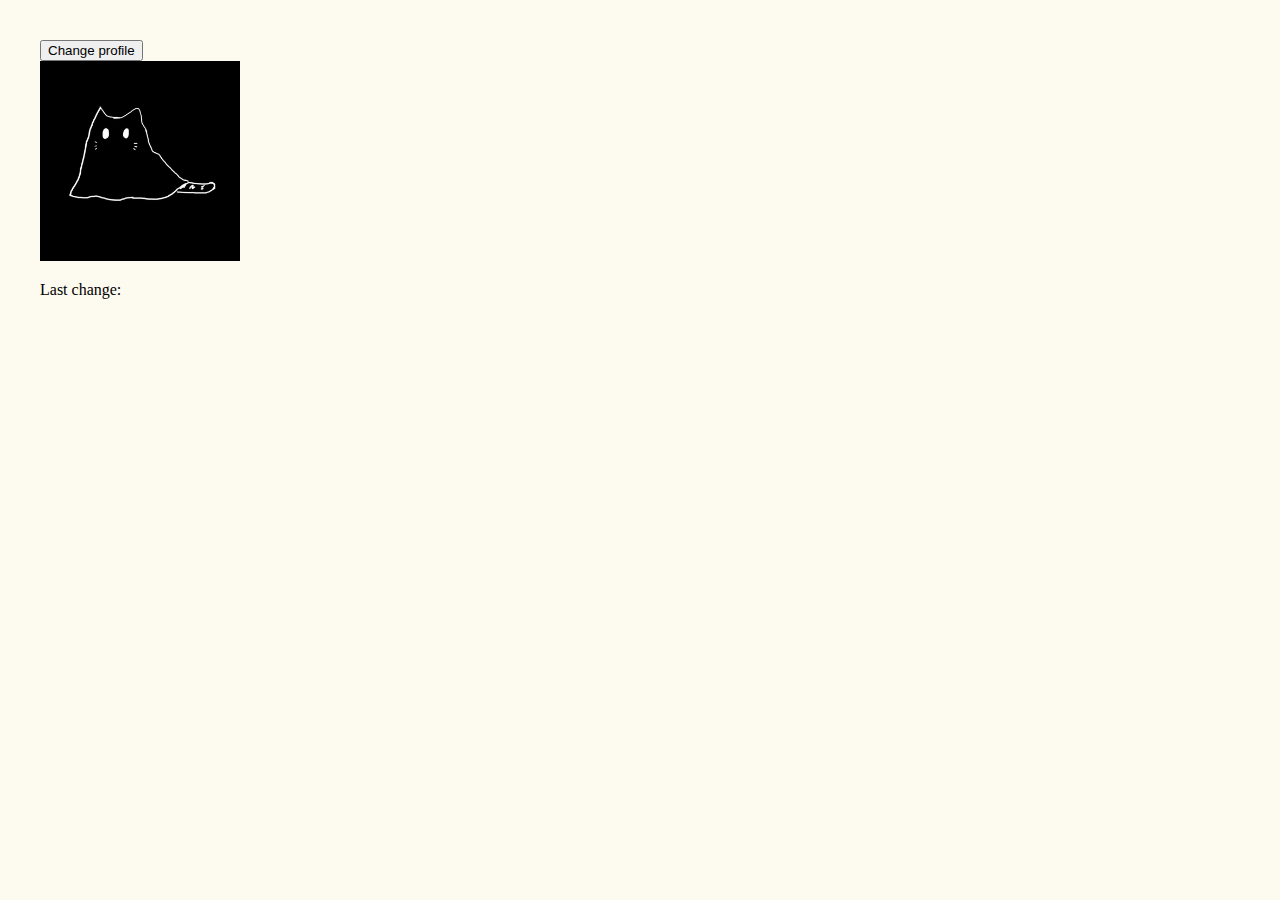
<file: class/mode/index.html>
<!DOCTYPE html>
<html lang="en" class="light">
<head>
    <!-- <link href="https://cdn.jsdelivr.net/npm/bootstrap@5.0.2/dist/css/bootstrap.min.css" rel="stylesheet" integrity="sha384-EVSTQN3/azprG1Anm3QDgpJLIm9Nao0Yz1ztcQTwFspd3yD65VohhpuuCOmLASjC" crossorigin="anonymous">
    <script src="https://cdn.jsdelivr.net/npm/bootstrap@5.0.2/dist/js/bootstrap.bundle.min.js" integrity="sha384-MrcW6ZMFYlzcLA8Nl+NtUVF0sA7MsXsP1UyJoMp4YLEuNSfAP+JcXn/tWtIaxVXM" crossorigin="anonymous"></script> -->
    <link rel="stylesheet" href="style.css">
    <script src="script.js"></script>
    <meta charset="UTF-8">
    <meta name="viewport" content="width=device-width, initial-scale=1.0">
    <title>Change Mode</title>    
</head>
<body>
    <button id="btn_style" onclick="change()">Change profile</button>
    <div class="wrap_img">
        <img id="profile" class="img" src="./assets/darkcat.jpg" alt="Profile" width="200px">
    </div>
    <p id="color_txt">Last change: <span id="date"></span></p>
    <!-- <div class="form-check form-switch">
        <input class="form-check-input" type="checkbox" id="flexSwitchCheckChecked">
        <label class="form-check-label" for="flexSwitchCheckChecked">Checked switch checkbox input</label>
      </div> -->
</body>
</html>
</file>
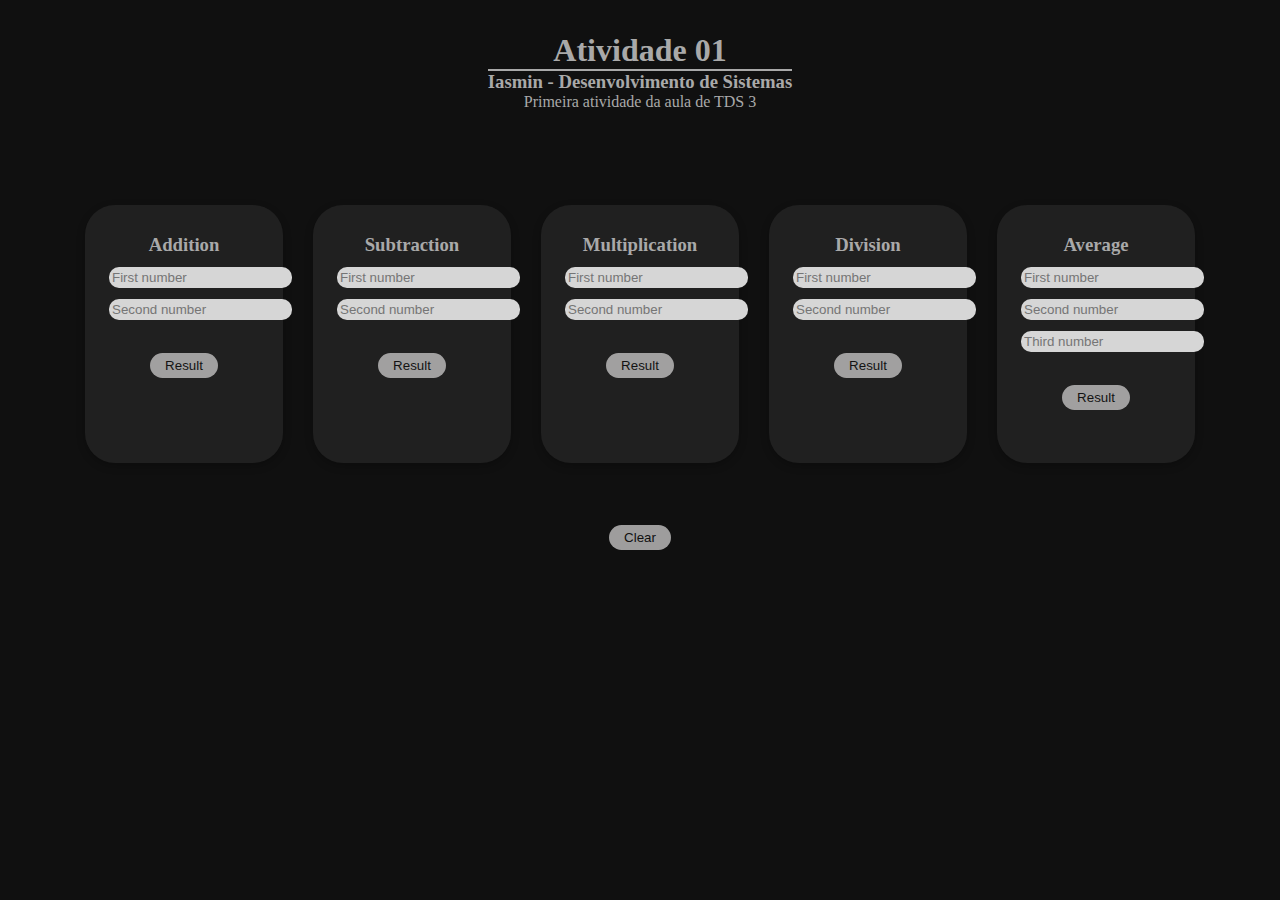
<file: js-html-css/page.html>
<!DOCTYPE html>
<html lang="en">
<head>
    <meta charset="UTF-8">
    <meta name="viewport" content="width=device-width, initial-scale=1.0">
    <title>Atividade 01</title>
    <link rel="stylesheet" href="style.css">
    <script src="script.js"></script>
</head>
<body>
    <div class="menu">
        <h1>Atividade 01</h1>
        <h3>Iasmin - Desenvolvimento de Sistemas</h3>
        <p>Primeira atividade da aula de TDS 3</p>
    </div>
    <!-- para comentar usar 'ctrl+:' -->
    <div class="main">
        <div class="expressions">        
            <h3>Addition</h3>
            <div class="number">
                <input class="input_style" id="num1" type="number" placeholder="First number">
                <input class="input_style" id="num2" type="number" placeholder="Second number">
            </div>
            <div class="result">
                <button onclick="add()" class="button">Result</button>
                <p><span id="res_add"></span></p>
            </div>      
        </div>
        <div class="expressions">        
            <h3>Subtraction</h3>
            <div class="number">
                <input class="input_style" id="num3" type="number" placeholder="First number">
                <input class="input_style" id="num4" type="number" placeholder="Second number">
            </div>
            <div class="result">
                <button onclick="sub()" class="button">Result</button>
                <p><span id="res_sub"></span></p>
            </div>
        </div>
        <div class="expressions">        
            <h3>Multiplication</h3>
            <div class="number">
                <input class="input_style" id="num5" type="number" placeholder="First number">
                <input class="input_style" id="num6" type="number" placeholder="Second number">
            </div>
            <div class="result">
                <button onclick="mult()" class="button">Result</button>
                <p><span id="res_mult"></span></p>
            </div>
        </div>
        <div class="expressions">        
            <h3>Division</h3>
            <div class="number">
                <input class="input_style" id="num7" type="number" placeholder="First number">
                <input class="input_style" id="num8" type="number" placeholder="Second number">
            </div>
            <div class="result">
                <button onclick="division()" class="button">Result</button>
                <p><span id="res_division"></span></p>
            </div>
        </div>
        <div class="expressions">        
            <h3>Average</h3>
            <div class="number">
                <input class="input_style" id="num9" type="number" placeholder="First number">
                <input class="input_style" id="num10" type="number" placeholder="Second number">
                <input class="input_style" id="num11" type="number" placeholder="Third number">
            </div>
            <div class="result">
                <button onclick="average()" class="button">Result</button>
                <p><span id="res_average"></span></p>
            </div>
        </div>
    </div>    
    <div class="buttons">
        <button onclick="btt_clear()" class="button">Clear</button>
    </div>
</body>
</html>
</file>
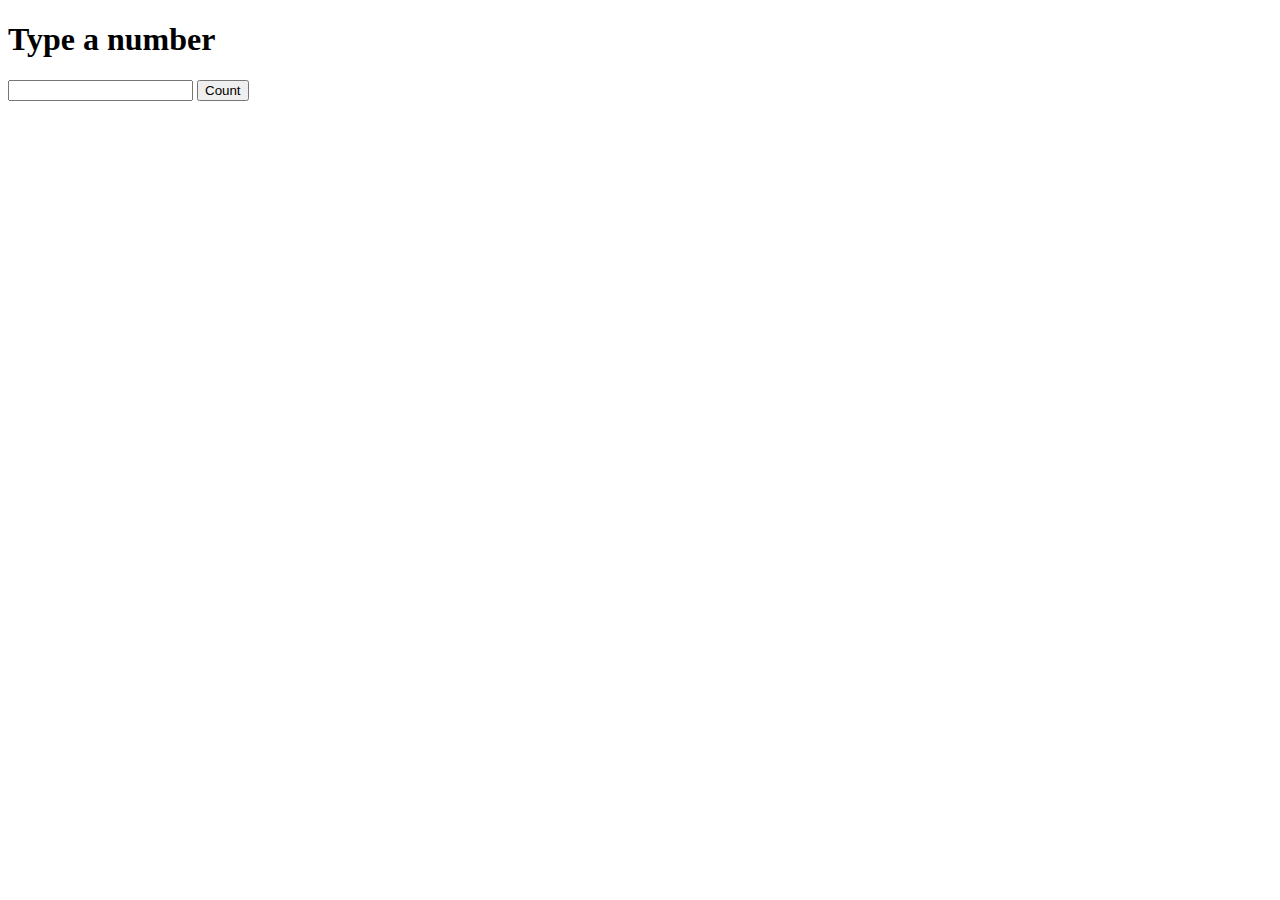
<file: class/loop/page.html>
<!DOCTYPE html>
<html lang="en">
<head>
    <meta charset="UTF-8">
    <meta name="viewport" content="width=device-width, initial-scale=1.0">
    <title>Count</title>
    <script src="https://code.jquery.com/jquery-3.7.0.js"></script>
    <script src="script.js"></script>
</head>
<body>
    <h1>Type a number</h1>
    <input type="text" name="number" id="input-number">
    <button onclick="count()">Count</button>
    <p id="result"></p>
</body>
</html>
</file>
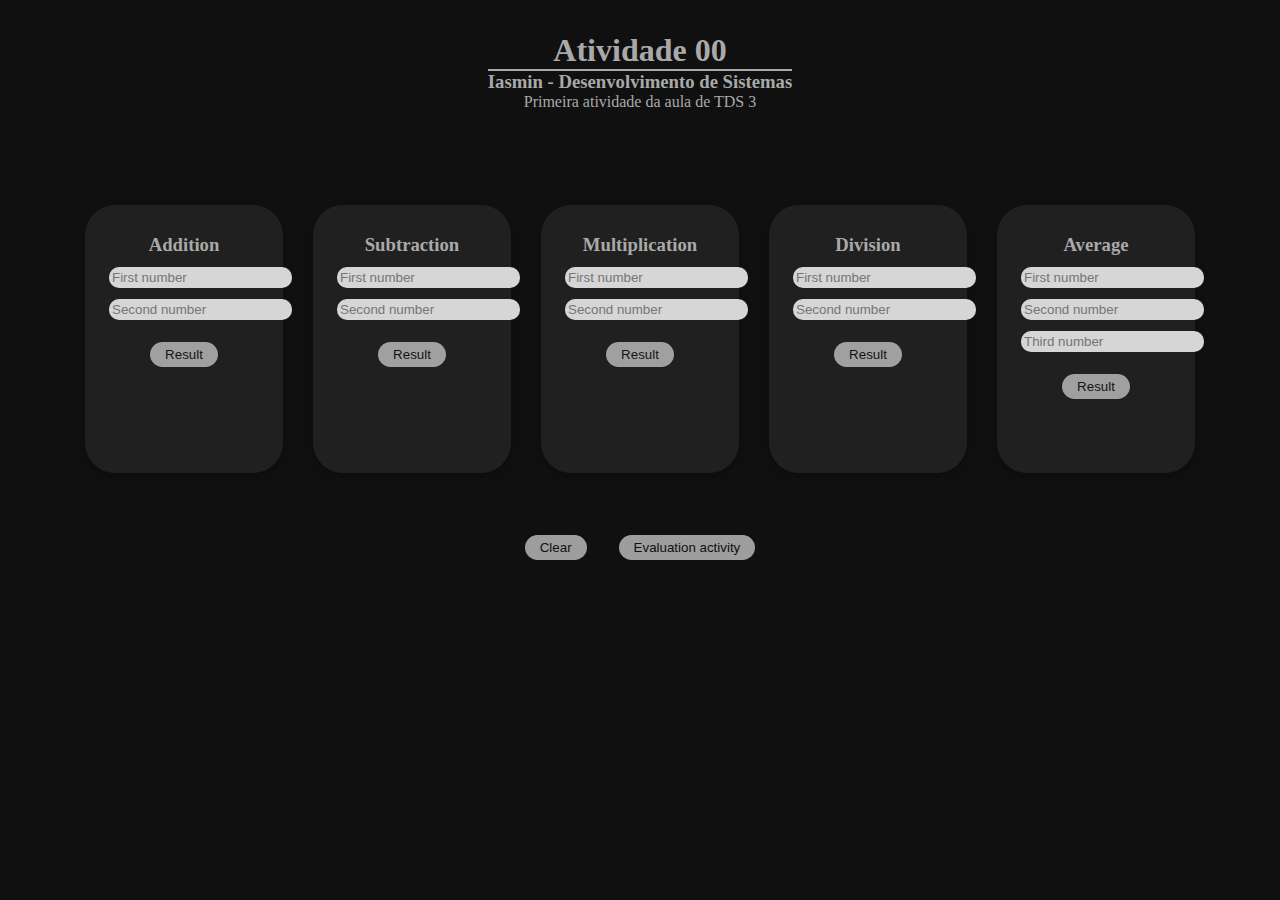
<file: class/math/page.html>
<!DOCTYPE html>
<html lang="en">
<head>
    <meta charset="UTF-8">
    <meta name="viewport" content="width=device-width, initial-scale=1.0">
    <title>Atividade 00</title>
    <link rel="stylesheet" href="style.css"/>
    <script src="script.js"></script>
</head>
<body>
    <div class="menu">
        <h1>Atividade 00</h1>
        <h3>Iasmin - Desenvolvimento de Sistemas</h3>
        <p>Primeira atividade da aula de TDS 3</p>
    </div>
    <!-- para comentar usar 'ctrl+:' -->
    <div class="main">
        <div class="expressions">        
            <h3>Addition</h3>
            <div class="number">
                <input class="input_style" id="num1" type="number" placeholder="First number">
                <input class="input_style" id="num2" type="number" placeholder="Second number">
            </div>
            <div class="result">
                <button onclick="add()" class="button">Result</button>
                <p><span id="res_add"></span></p>
            </div>      
        </div>
        <div class="expressions">        
            <h3>Subtraction</h3>
            <div class="number">
                <input class="input_style" id="num3" type="number" placeholder="First number">
                <input class="input_style" id="num4" type="number" placeholder="Second number">
            </div>
            <div class="result">
                <button onclick="sub()" class="button">Result</button>
                <p><span id="res_sub"></span></p>
            </div>
        </div>
        <div class="expressions">        
            <h3>Multiplication</h3>
            <div class="number">
                <input class="input_style" id="num5" type="number" placeholder="First number">
                <input class="input_style" id="num6" type="number" placeholder="Second number">
            </div>
            <div class="result">
                <button onclick="mult()" class="button">Result</button>
                <p><span id="res_mult"></span></p>
            </div>
        </div>
        <div class="expressions">        
            <h3>Division</h3>
            <div class="number">
                <input class="input_style" id="num7" type="number" placeholder="First number">
                <input class="input_style" id="num8" type="number" placeholder="Second number">
            </div>
            <div class="result">
                <button onclick="division()" class="button">Result</button>
                <p><span id="res_division"></span></p>
            </div>
        </div>
        <div class="expressions">        
            <h3>Average</h3>
            <div class="number">
                <input class="input_style" id="num9" type="number" placeholder="First number">
                <input class="input_style" id="num10" type="number" placeholder="Second number">
                <input class="input_style" id="num11" type="number" placeholder="Third number">
            </div>
            <div class="result">
                <button onclick="average()" class="button">Result</button>
                <p><span id="res_average"></span></p>
                <p><span id="res_approval"></span></p>
            </div>
        </div>
    </div>    
    <div class="buttons">
        <button onclick="btt_clear()" class="button">Clear</button>
        <button onclick="change_page()" class="button">Evaluation activity</button>
    </div>
</body>
</html>
</file>
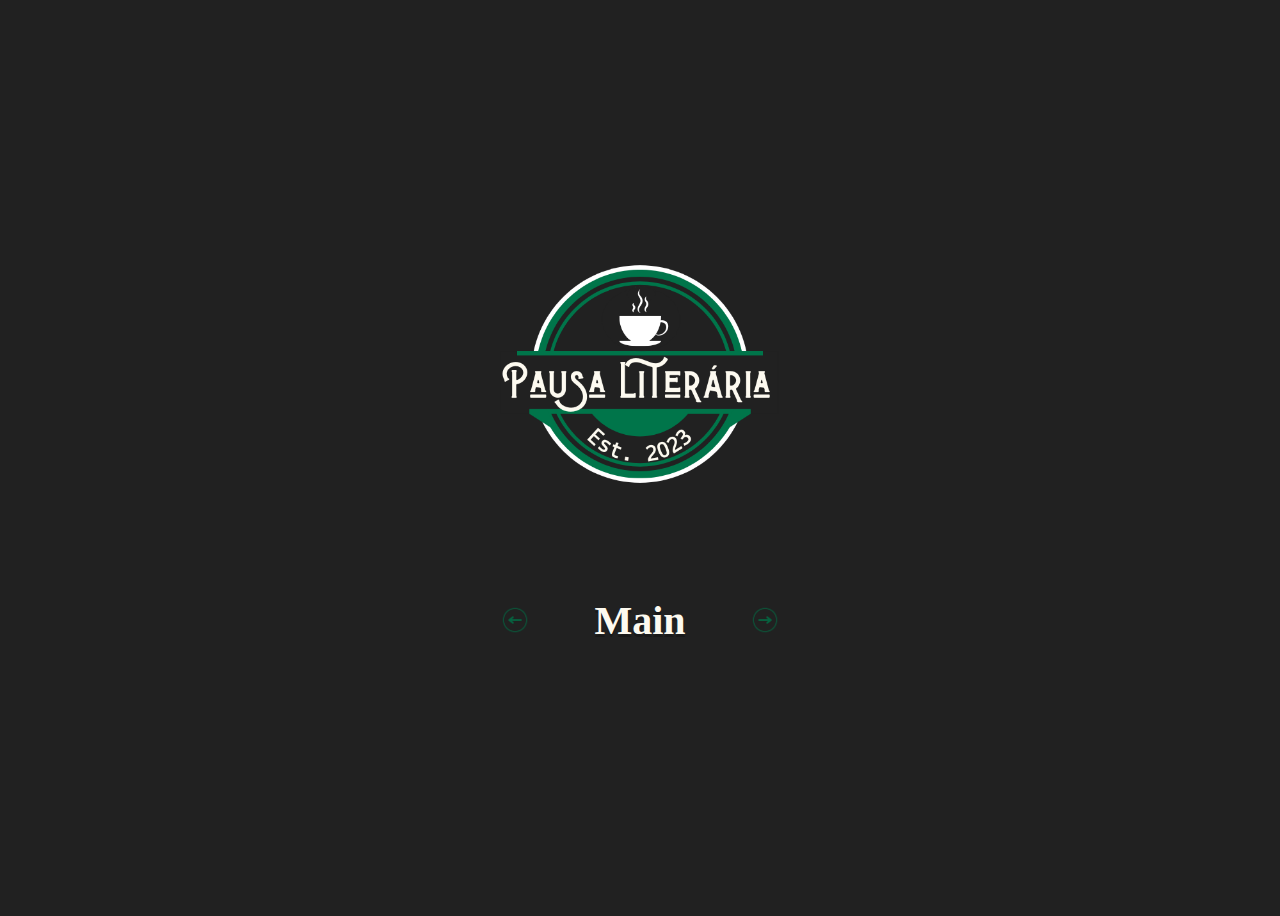
<file: class/coffee/main/page.html>
<!DOCTYPE html>
<html lang="en">
<head>
    <link href="https://cdn.jsdelivr.net/npm/bootstrap@5.0.2/dist/css/bootstrap.min.css" rel="stylesheet" integrity="sha384-EVSTQN3/azprG1Anm3QDgpJLIm9Nao0Yz1ztcQTwFspd3yD65VohhpuuCOmLASjC" crossorigin="anonymous">
    <script src="https://cdn.jsdelivr.net/npm/bootstrap@5.0.2/dist/js/bootstrap.bundle.min.js" integrity="sha384-MrcW6ZMFYlzcLA8Nl+NtUVF0sA7MsXsP1UyJoMp4YLEuNSfAP+JcXn/tWtIaxVXM" crossorigin="anonymous"></script>
    <meta charset="UTF-8">
    <meta name="viewport" content="width=device-width, initial-scale=1.0">
    <title>Pausa Literária</title>
    <link rel="icon" href="../assets/img/icon.png">
    <link rel="stylesheet" href="./style.css">
</head>
<body>
    <div class="wrap_everything">
        <div class="wrap_img">
            <img class="img_style" src="../assets/img/icon.png" alt="Pausa Literária">
        </div>
    </div>
    <div class="group">
        <img class="arrow_left" onclick="window.location.href='../order/page.html'" src="../assets/arrow-left.png" alt="arrow-left">
        <h1>Main</h1>
        <img class="arrow_right" onclick="window.location.href='../menu/page.html'" src="../assets/arrow-right.png" alt="arrow-right">
    </div>
</body>
</html>
</file>
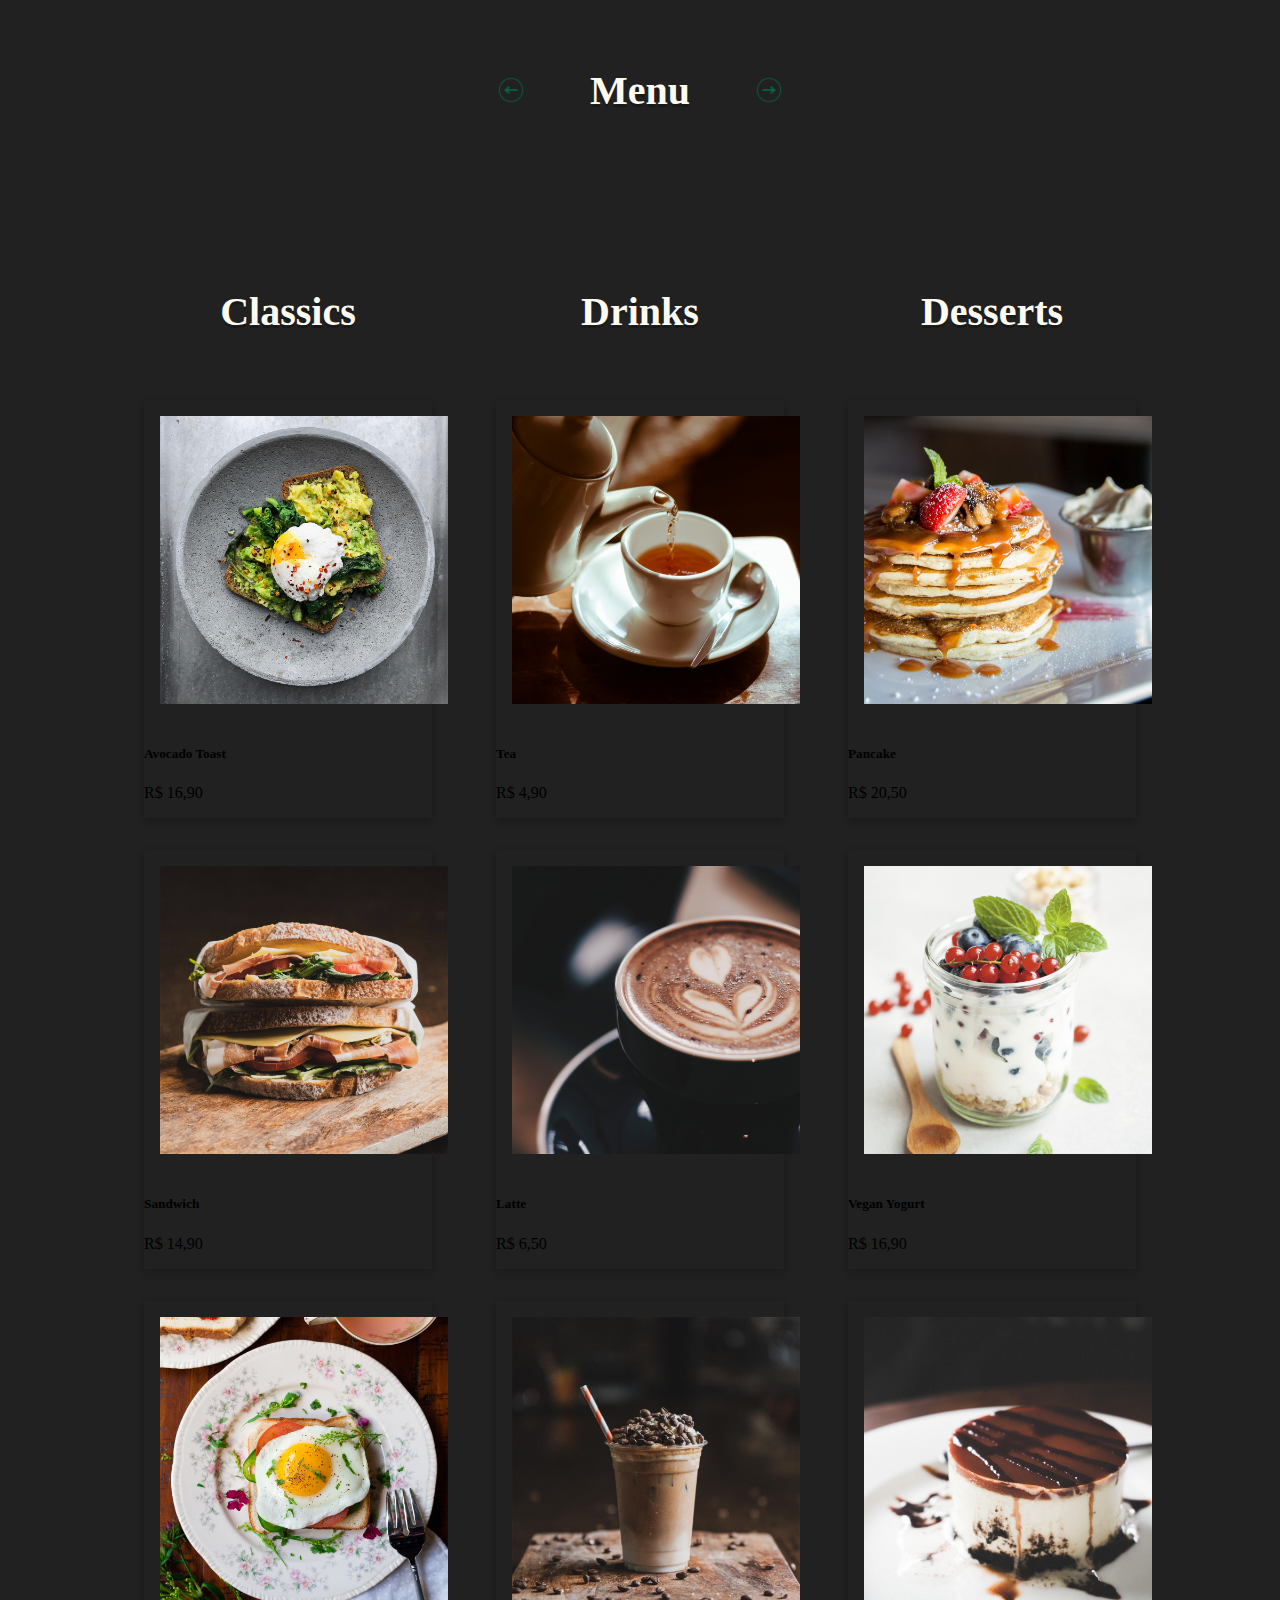
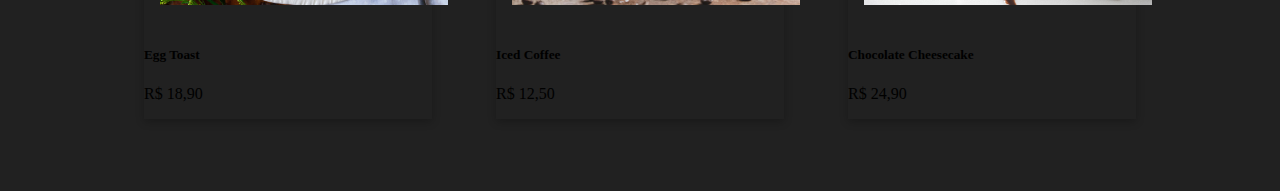
<file: class/coffee/menu/page.html>
<!DOCTYPE html>
<html lang="en">
<head>
    <link href="https://cdn.jsdelivr.net/npm/bootstrap@5.0.2/dist/css/bootstrap.min.css" rel="stylesheet" integrity="sha384-EVSTQN3/azprG1Anm3QDgpJLIm9Nao0Yz1ztcQTwFspd3yD65VohhpuuCOmLASjC" crossorigin="anonymous">
    <script src="https://cdn.jsdelivr.net/npm/bootstrap@5.0.2/dist/js/bootstrap.bundle.min.js" integrity="sha384-MrcW6ZMFYlzcLA8Nl+NtUVF0sA7MsXsP1UyJoMp4YLEuNSfAP+JcXn/tWtIaxVXM" crossorigin="anonymous"></script>
    <meta charset="UTF-8">
    <meta name="viewport" content="width=device-width, initial-scale=1.0">
    <title>Menu</title>
    <link rel="icon" href="../assets/img/menu.png">
    <link rel="stylesheet" href="style.css">
</head>
<body>
  <div class="group">
    <img class="arrow_left" onclick="window.location.href='../main/page.html'" src="../assets/arrow-left.png" alt="arrow-bar-left">
    <h1>Menu</h1>
    <img class="arrow_right" onclick="window.location.href='../order/page.html'" src="../assets/arrow-right.png" alt="arrow-bar-right">
  </div>
  <div class="cards">
    <div class="wrap_card">
      <h2>Classics</h2>
      <div class="card">
          <img src="../assets/img/avocado-toast.png" class="card-img-top" alt="avocado-toast">
          <div class="card-body">
            <h5 class="card-title">Avocado Toast</h5>
            <p class="card-text">R$ 16,90</p>
          </div>
      </div>
      <div class="card">
        <img src="../assets/img/sandwich.png" class="card-img-top" alt="Sandwich">
        <div class="card-body">
          <h5 class="card-title">Sandwich</h5>
          <p class="card-text">R$ 14,90</p>
        </div>
      </div>
      <div class="card">
        <img src="../assets/img/egg-toast.png" class="card-img-top" alt="egg-toast">
        <div class="card-body">
          <h5 class="card-title">Egg Toast</h5>
          <p class="card-text">R$ 18,90</p>
        </div>
      </div>
    </div>
    <div class="wrap_card">
      <h2>Drinks</h2>
      <div class="card">
          <img src="../assets/img/tea.png" class="card-img-top" alt="tea">
          <div class="card-body">
            <h5 class="card-title">Tea</h5>
            <p class="card-text">R$ 4,90</p>
          </div>
      </div>
      <div class="card">
        <img src="../assets/img/latte.png" class="card-img-top" alt="latte">
        <div class="card-body">
          <h5 class="card-title">Latte</h5>
          <p class="card-text">R$ 6,50</p>
        </div>
      </div>
      <div class="card">
        <img src="../assets/img/iced-coffee.png" class="card-img-top" alt="iced-coffee">
        <div class="card-body">
          <h5 class="card-title">Iced Coffee</h5>
          <p class="card-text">R$ 12,50</p>
        </div>
      </div>
    </div>
    <div class="wrap_card"> 
      <h2>Desserts</h2>
      <div class="card">
          <img src="../assets/img/pancake.png" class="card-img-top" alt="pancake">
          <div class="card-body">
            <h5 class="card-title">Pancake</h5>
            <p class="card-text">R$ 20,50</p>
          </div>
      </div>
      <div class="card">
        <img src="../assets/img/vegan-yogurt.png" class="card-img-top" alt="vegan-yogurt">
        <div class="card-body">
          <h5 class="card-title">Vegan Yogurt</h5>
          <p class="card-text">R$ 16,90</p>
        </div>
      </div>
      <div class="card">
        <img src="../assets/img/chocolate-cheesecake.png" class="card-img-top" alt="chocolate-cheesecake">
        <div class="card-body">
          <h5 class="card-title">Chocolate Cheesecake</h5>
          <p class="card-text">R$ 24,90</p>
        </div>
      </div>
    </div>
  </div>
</body>
</html>
</file>
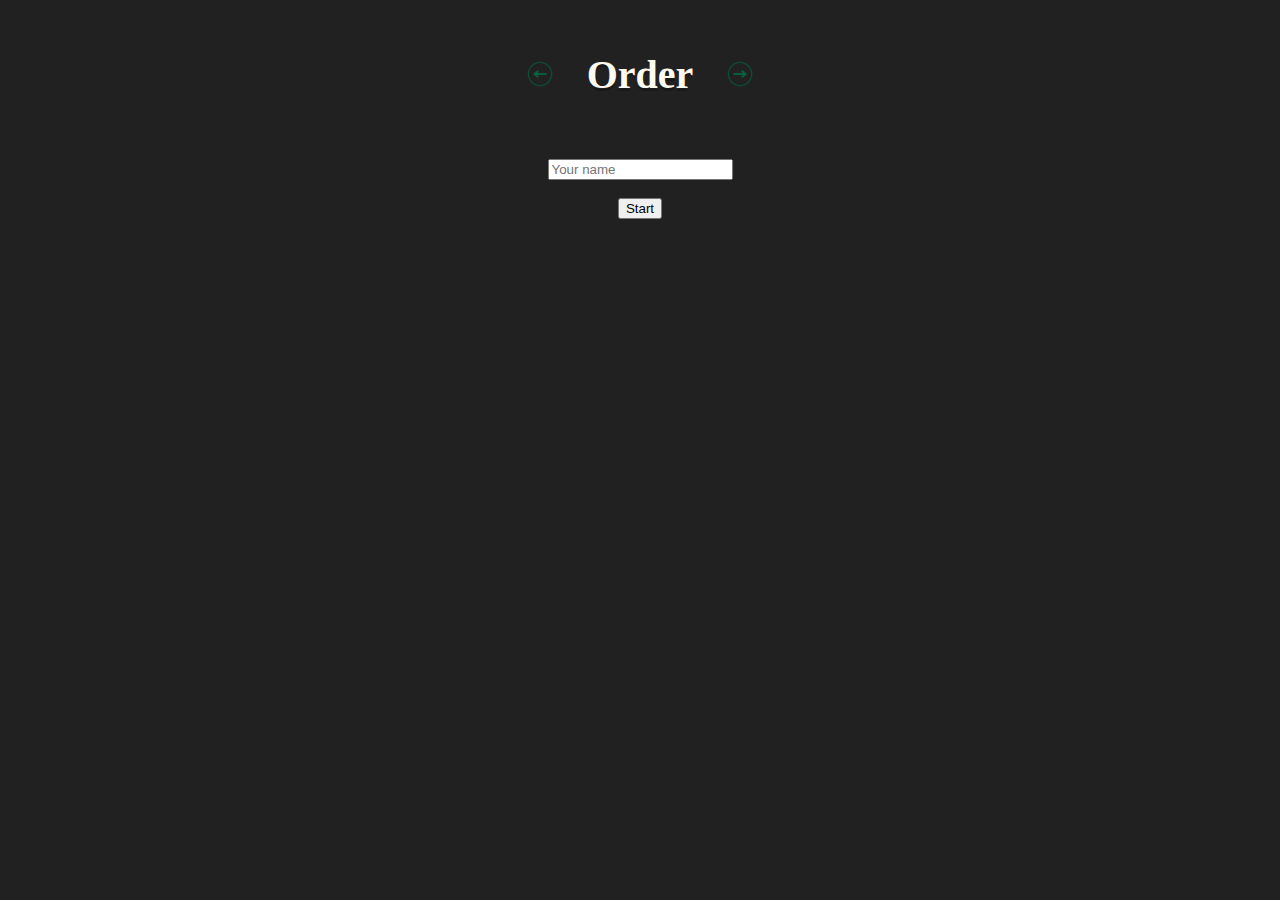
<file: class/coffee/order/page.html>
<!DOCTYPE html>
<html lang="en">
<head>
    <link href="https://cdn.jsdelivr.net/npm/bootstrap@5.0.2/dist/css/bootstrap.min.css" rel="stylesheet" integrity="sha384-EVSTQN3/azprG1Anm3QDgpJLIm9Nao0Yz1ztcQTwFspd3yD65VohhpuuCOmLASjC" crossorigin="anonymous">
    <script src="https://cdn.jsdelivr.net/npm/bootstrap@5.0.2/dist/js/bootstrap.bundle.min.js" integrity="sha384-MrcW6ZMFYlzcLA8Nl+NtUVF0sA7MsXsP1UyJoMp4YLEuNSfAP+JcXn/tWtIaxVXM" crossorigin="anonymous"></script>
    <meta charset="UTF-8">
    <meta name="viewport" content="width=device-width, initial-scale=1.0">
    <title>Order</title>
    <link rel="icon" href="../assets/img/order.png">
    <link rel="stylesheet" href="style.css">
    <script src="script.js"></script>
</head>
<body>
    <div class="group">
      <img class="arrow_left" onclick="window.location.href='../menu/page.html'" src="../assets/arrow-left.png" alt="arrow-bar-left">
      <h1>Order</h1>
      <img class="arrow_right" onclick="window.location.href='../main/page.html'" src="../assets/arrow-right.png" alt="arrow-bar-right">
    </div>    

    <div>
      <div class="mb-3">
        <input type="name" class="form-control" id="name" placeholder="Your name" autocomplete="on">
      </div>
    </div>
    <button onclick="start()" type="button" class="btn btn-outline-light">Start</button>
    <div id="err">
      <h2>Insert your name.</h2>
    </div>
    <div id="selects_div">
      <div class="head_select">
        <h2>Hey <span id="print-name"></span>, let's start your order.</h2>
        <h3>Choose your meal</h3>
      </div>
      <div class="selects">
        <div>
          <h5>Classics</h5>
          <select id="select_classic" class="form-select" aria-label="Default select example">
            <option selected>Select</option>
            <option value="Avocado Toast">Avocado Toast</option>
            <option value="Sandwich">Sandwich</option>
            <option value="Egg Toast">Egg Toast</option>
          </select>      
        </div>
        <div>
          <h5>Drinks</h5>
          <select id="select_drink" class="form-select" aria-label="Default select example">
            <option selected>Select</option>
            <option value="Tea">Tea</option>
            <option value="Latte">Latte</option>
            <option value="Iced Coffee">Iced Coffee</option>
          </select>      
        </div>
        <div>
          <h5>Desserts</h5>
          <select id="select_dessert" class="form-select" aria-label="Default select example">
            <option selected>Select</option>
            <option value="Pancake">Pancake</option>
            <option value="Vegan Yogurt">Vegan Yogurt</option>
            <option value="Chocolate Cheesecake">Chocolate Cheesecake</option>
          </select>      
        </div>
      </div>    
      <div class="btn_selects">
        <button onclick="order()" type="button" class="btn btn-outline-success">Make Order</button>
        <button onclick="clear_select()"  class="btn btn-outline-warning">Clear</button>
      </div>     
    </div>   
    <div  class="head_end" id="head_end">
      <h3>This is your order, <span id="print_name"></span>.</h3>
    </div>
    <div class="finish"  id="finish_div">          
      <div class="name_meal">
        <p>Classic</p>
        <p>Drink</p>
        <p>Dessert</p>
      </div>   
      <div class="print_meal">
        <p> -- <span id="name_classic"></span> -- </p>
        <p> -- <span id="name_drink"></span> -- </p>
        <p> -- <span id="name_dessert"></span> -- </p>
      </div>      
      <div class="print_value">
        <p><span id="value_classic"></span></p>
        <p><span id="value_drink"></span></p>
        <p><span id="value_dessert"></span></p>
      </div>  
    </div>
    <div class="total" id="total_div">
      <span class="badge bg-light text-dark">Total: </span>
      <span class="badge bg-dark" id="result"></span>
    </div>
</body>
</html>
</file>
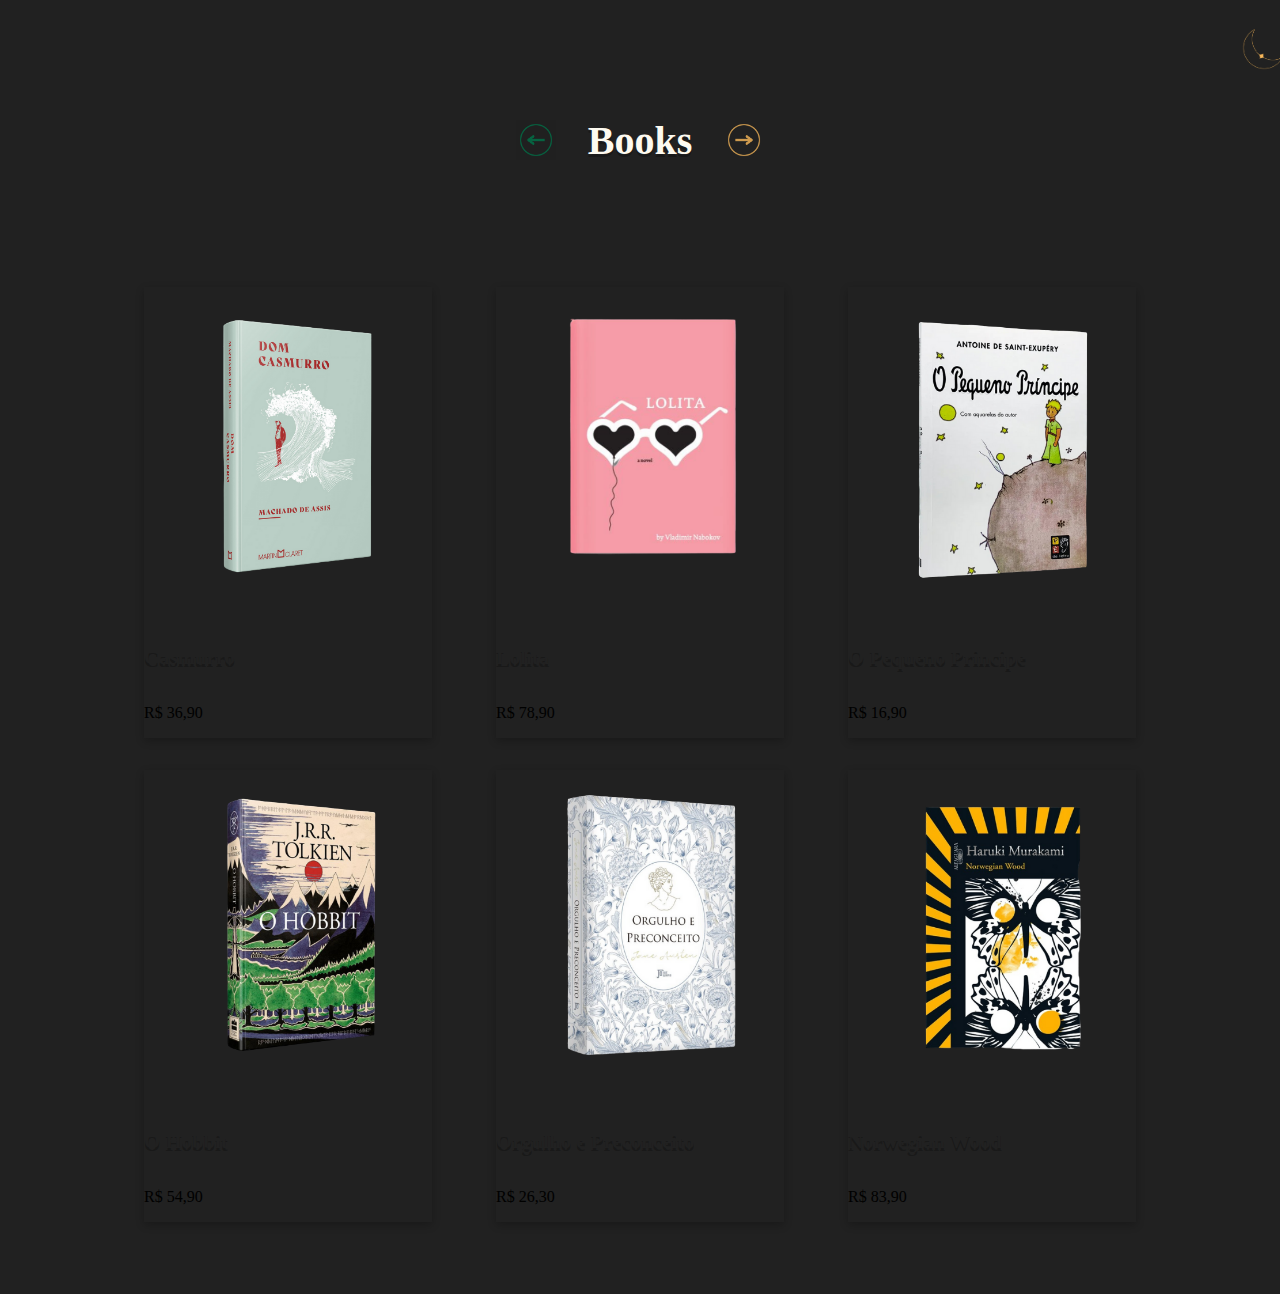
<file: js-html-css/ativ02/books/page.html>
<!DOCTYPE html>
<html lang="en">
<head>
    <link href="https://cdn.jsdelivr.net/npm/bootstrap@5.0.2/dist/css/bootstrap.min.css" rel="stylesheet" integrity="sha384-EVSTQN3/azprG1Anm3QDgpJLIm9Nao0Yz1ztcQTwFspd3yD65VohhpuuCOmLASjC" crossorigin="anonymous">
    <script src="https://cdn.jsdelivr.net/npm/bootstrap@5.0.2/dist/js/bootstrap.bundle.min.js" integrity="sha384-MrcW6ZMFYlzcLA8Nl+NtUVF0sA7MsXsP1UyJoMp4YLEuNSfAP+JcXn/tWtIaxVXM" crossorigin="anonymous"></script>
    <meta charset="UTF-8">
    <meta name="viewport" content="width=device-width, initial-scale=1.0">
    <title>Books</title>
    <link rel="icon" href="../assets/icon.png">
    <link rel="stylesheet" href="style.css">
</head>
<body>
  <div class="wrap-mode">
      <img class="change_mode" src="../assets/moon.png" alt="change-mode">
  </div>
  <div class="wrap-main">
      <img class="left" onclick="window.location.href='../main/page.html'" src="../assets/arrow-left.png" alt="arrow-left">
      <h1 class="font-color">Books</h1>
      <img class="right" onclick="window.location.href='../order/page.html'" src="../assets/arrow-right.png" alt="arrow-right">
  </div>
    
  <div class="cards">
    <div class="wrap_card">
        <div class="card">
            <img src="../assets/casmurro.png" class="card-img-top" alt="casmurro">
            <div class="card-body">
              <h5 class="card-title">Casmurro</h5>
              <p class="card-text">R$ 36,90</p>
            </div>
        </div>
        <div class="card">
          <img src="../assets/hobbit.png" class="card-img-top" alt="hobbit">
          <div class="card-body">
            <h5 class="card-title">O Hobbit</h5>
            <p class="card-text">R$ 54,90</p>
          </div>
        </div>
      </div>

      <div class="wrap_card">
        <div class="card">
          <img src="../assets/lolita.png" class="card-img-top" alt="lolita">
          <div class="card-body">
            <h5 class="card-title">Lolita</h5>
            <p class="card-text">R$ 78,90</p>
          </div>
        </div>
        <div class="card">
            <img src="../assets/orgulho.png" class="card-img-top" alt="orgulho-e-preconceito">
            <div class="card-body">
              <h5 class="card-title">Orgulho e Preconceito</h5>
              <p class="card-text">R$ 26,30</p>
            </div>
        </div>
      </div>

      <div class="wrap_card">
        <div class="card">
            <img src="../assets/principe.png" class="card-img-top" alt="pequeno-principe">
            <div class="card-body">
              <h5 class="card-title">O Pequeno Principe</h5>
              <p class="card-text">R$ 16,90</p>
            </div>
        </div>
        <div class="card">
            <img src="../assets/wood.png" class="card-img-top" alt="wood">
            <div class="card-body">
              <h5 class="card-title">Norwegian Wood</h5>
              <p class="card-text">R$ 83,90</p>
            </div>
        </div>
      </div>
    </div>
</body>
</html>
</file>
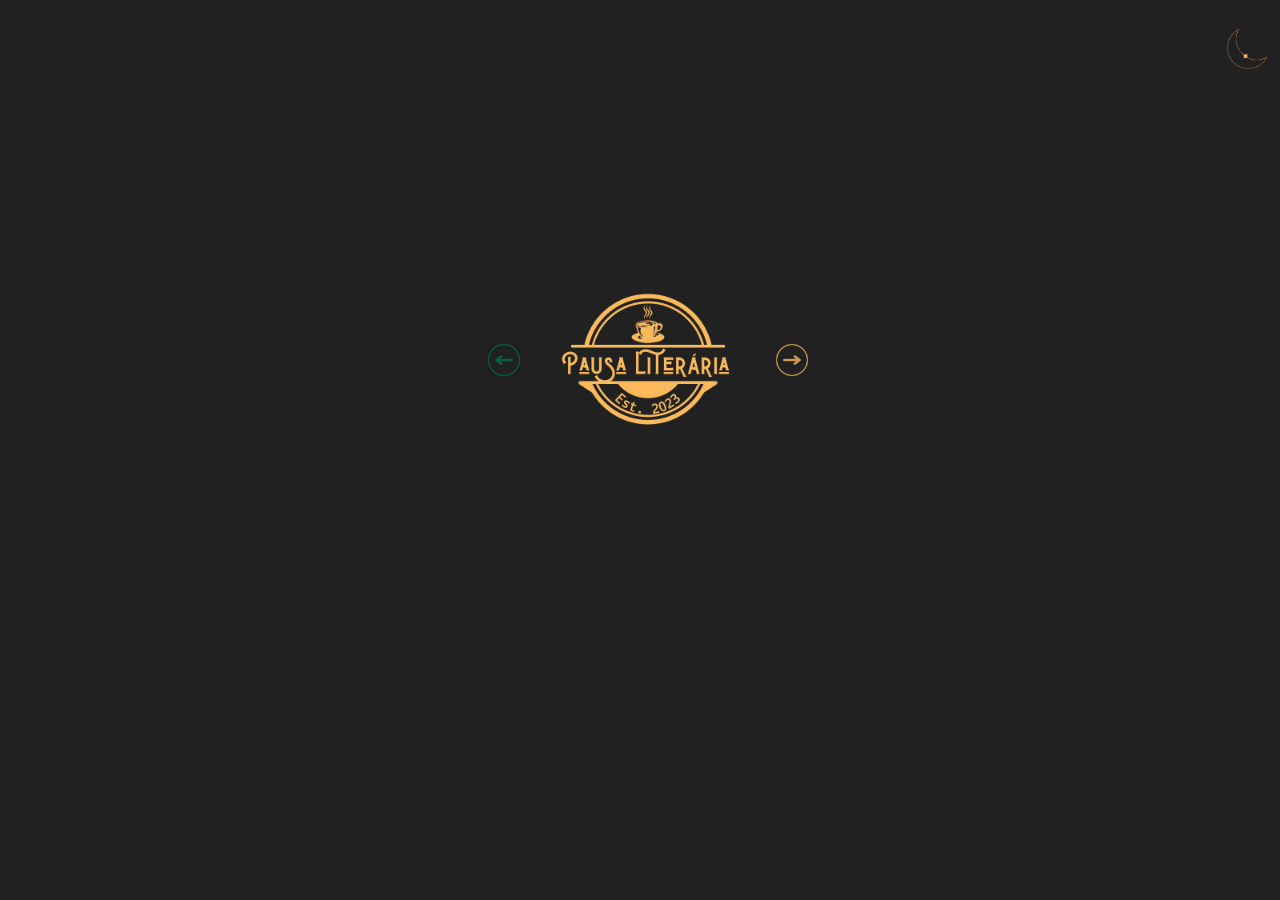
<file: js-html-css/ativ02/main/page.html>
<!DOCTYPE html>
<html lang="en">
<head>
    <meta charset="UTF-8">
    <meta name="viewport" content="width=device-width, initial-scale=1.0">
    <title>Pausa Literaria</title>
    <link rel="icon" href="../assets/icon.png">
    <link rel="stylesheet" href="style.css">
</head>
<body>
    <div class="wrap-mode">
        <img class="change_mode" src="../assets/moon.png" alt="change-mode">
    </div>
    <div class="wrap-main">
        <img class="left" onclick="window.location.href='../order/page.html'" src="../assets/arrow-left.png" alt="arrow-left">
        <img class="img" src="../assets/img.png" alt="img">
        <img class="right" onclick="window.location.href='../books/page.html'" src="../assets/arrow-right.png" alt="arrow-right">
    </div>
</body>
</html>
</file>
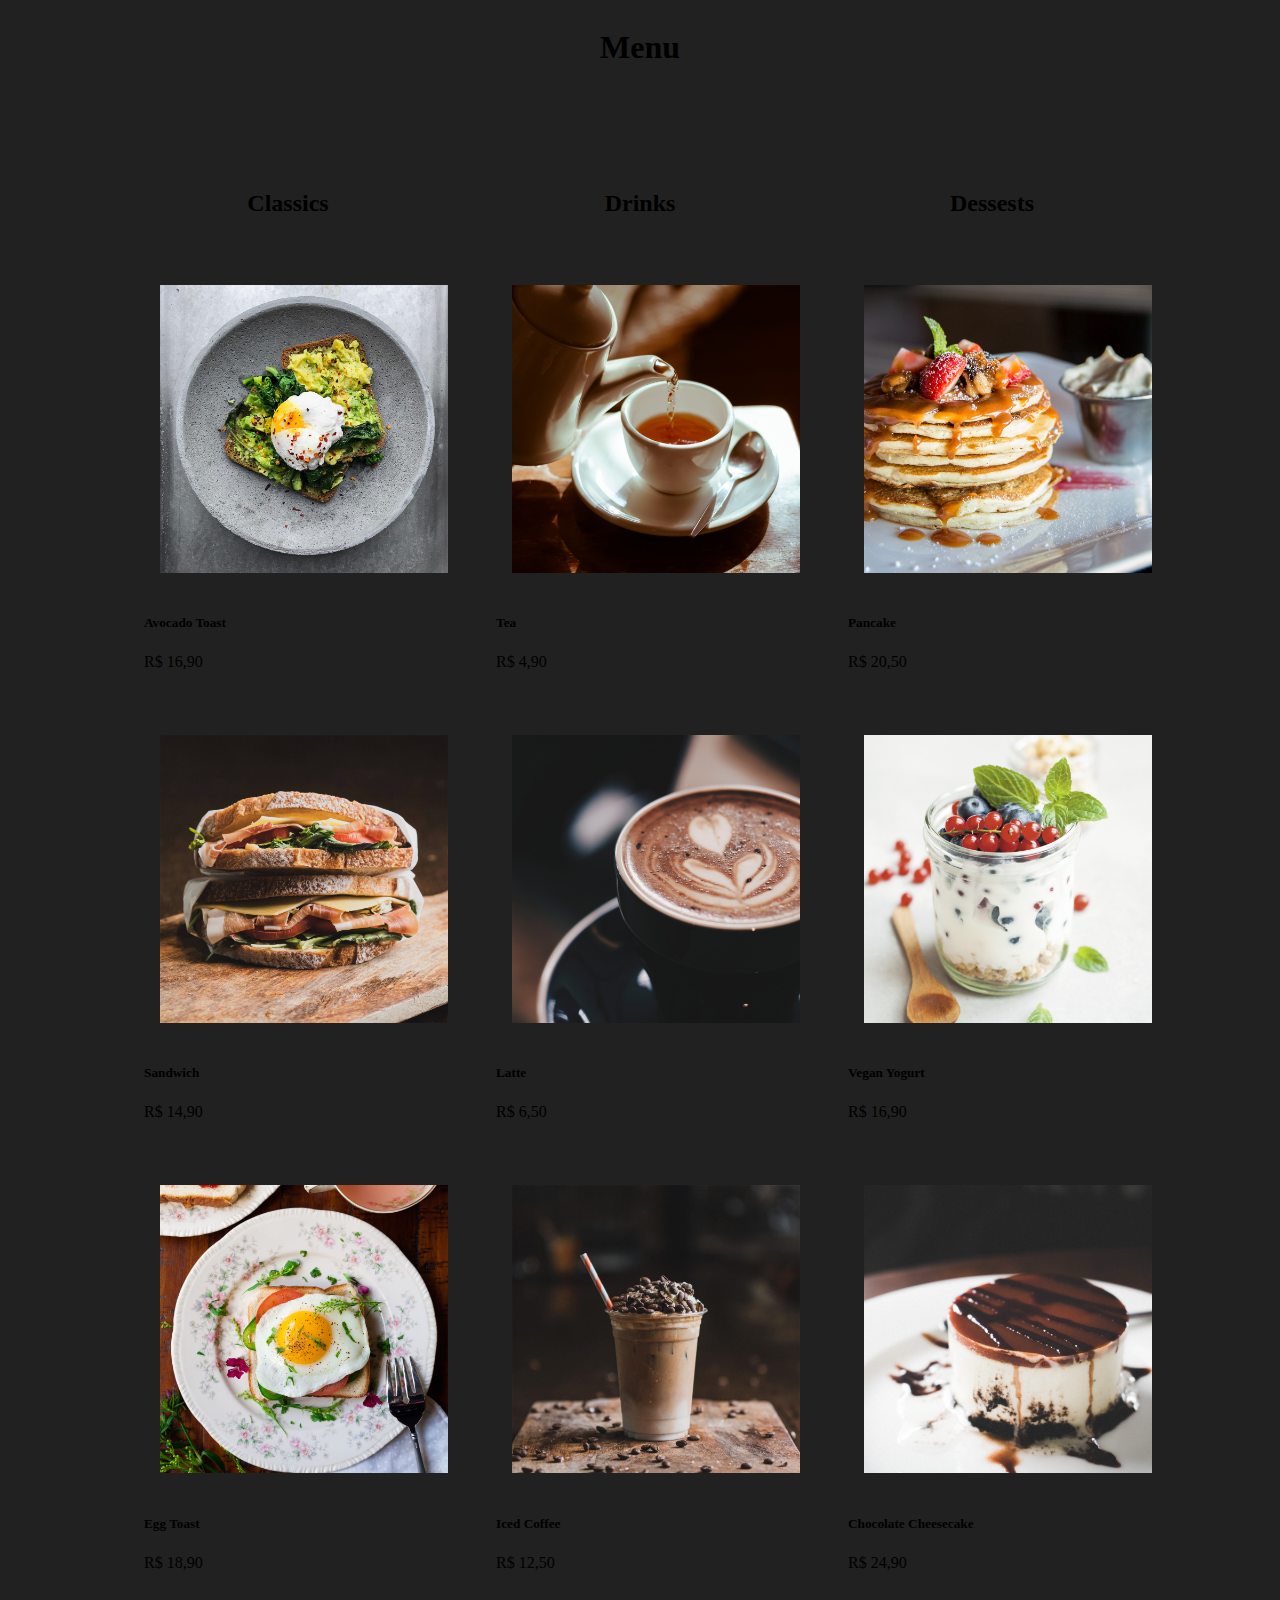
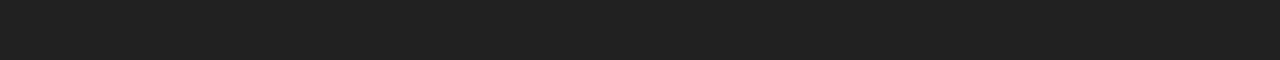
<file: js-html-css/ativ02/menu/page.html>
<!DOCTYPE html>
<html lang="en">
<head>
    <link href="https://cdn.jsdelivr.net/npm/bootstrap@5.0.2/dist/css/bootstrap.min.css" rel="stylesheet" integrity="sha384-EVSTQN3/azprG1Anm3QDgpJLIm9Nao0Yz1ztcQTwFspd3yD65VohhpuuCOmLASjC" crossorigin="anonymous">
    <script src="https://cdn.jsdelivr.net/npm/bootstrap@5.0.2/dist/js/bootstrap.bundle.min.js" integrity="sha384-MrcW6ZMFYlzcLA8Nl+NtUVF0sA7MsXsP1UyJoMp4YLEuNSfAP+JcXn/tWtIaxVXM" crossorigin="anonymous"></script>
    <meta charset="UTF-8">
    <meta name="viewport" content="width=device-width, initial-scale=1.0">
    <title>Menu</title>
    <link rel="icon" href="../assets/img/menu.png">
    <link rel="stylesheet" href="style.css">
</head>
<body>
  <h1>Menu</h1>
  <div class="cards">
    <div class="wrap_card">
      <h2>Classics</h2>
      <div class="card">
          <img src="../assets/img/avocado-toast.png" class="card-img-top" alt="avocado-toast">
          <div class="card-body">
            <h5 class="card-title">Avocado Toast</h5>
            <p class="card-text">R$ 16,90</p>
          </div>
      </div>
      <div class="card">
        <img src="../assets/img/sandwich.png" class="card-img-top" alt="Sandwich">
        <div class="card-body">
          <h5 class="card-title">Sandwich</h5>
          <p class="card-text">R$ 14,90</p>
        </div>
      </div>
      <div class="card">
        <img src="../assets/img/egg-toast.png" class="card-img-top" alt="egg-toast">
        <div class="card-body">
          <h5 class="card-title">Egg Toast</h5>
          <p class="card-text">R$ 18,90</p>
        </div>
      </div>
    </div>

    <div class="wrap_card">
      <h2>Drinks</h2>
      <div class="card">
          <img src="../assets/img/tea.png" class="card-img-top" alt="tea">
          <div class="card-body">
            <h5 class="card-title">Tea</h5>
            <p class="card-text">R$ 4,90</p>
          </div>
      </div>
      <div class="card">
        <img src="../assets/img/latte.png" class="card-img-top" alt="latte">
        <div class="card-body">
          <h5 class="card-title">Latte</h5>
          <p class="card-text">R$ 6,50</p>
        </div>
      </div>
      <div class="card">
        <img src="../assets/img/iced-coffee.png" class="card-img-top" alt="iced-coffee">
        <div class="card-body">
          <h5 class="card-title">Iced Coffee</h5>
          <p class="card-text">R$ 12,50</p>
        </div>
      </div>
    </div>
    <div class="wrap_card"> 
      <h2>Dessests</h2>
      <div class="card">
          <img src="../assets/img/pancake.png" class="card-img-top" alt="pancake">
          <div class="card-body">
            <h5 class="card-title">Pancake</h5>
            <p class="card-text">R$ 20,50</p>
          </div>
      </div>
      <div class="card">
        <img src="../assets/img/vegan-yogurt.png" class="card-img-top" alt="vegan-yogurt">
        <div class="card-body">
          <h5 class="card-title">Vegan Yogurt</h5>
          <p class="card-text">R$ 16,90</p>
        </div>
      </div>
      <div class="card">
        <img src="../assets/img/chocolate-cheesecake.png" class="card-img-top" alt="chocolate-cheesecake">
        <div class="card-body">
          <h5 class="card-title">Chocolate Cheesecake</h5>
          <p class="card-text">R$ 24,90</p>
        </div>
      </div>
    </div>

  </div>
</body>
</html>
</file>
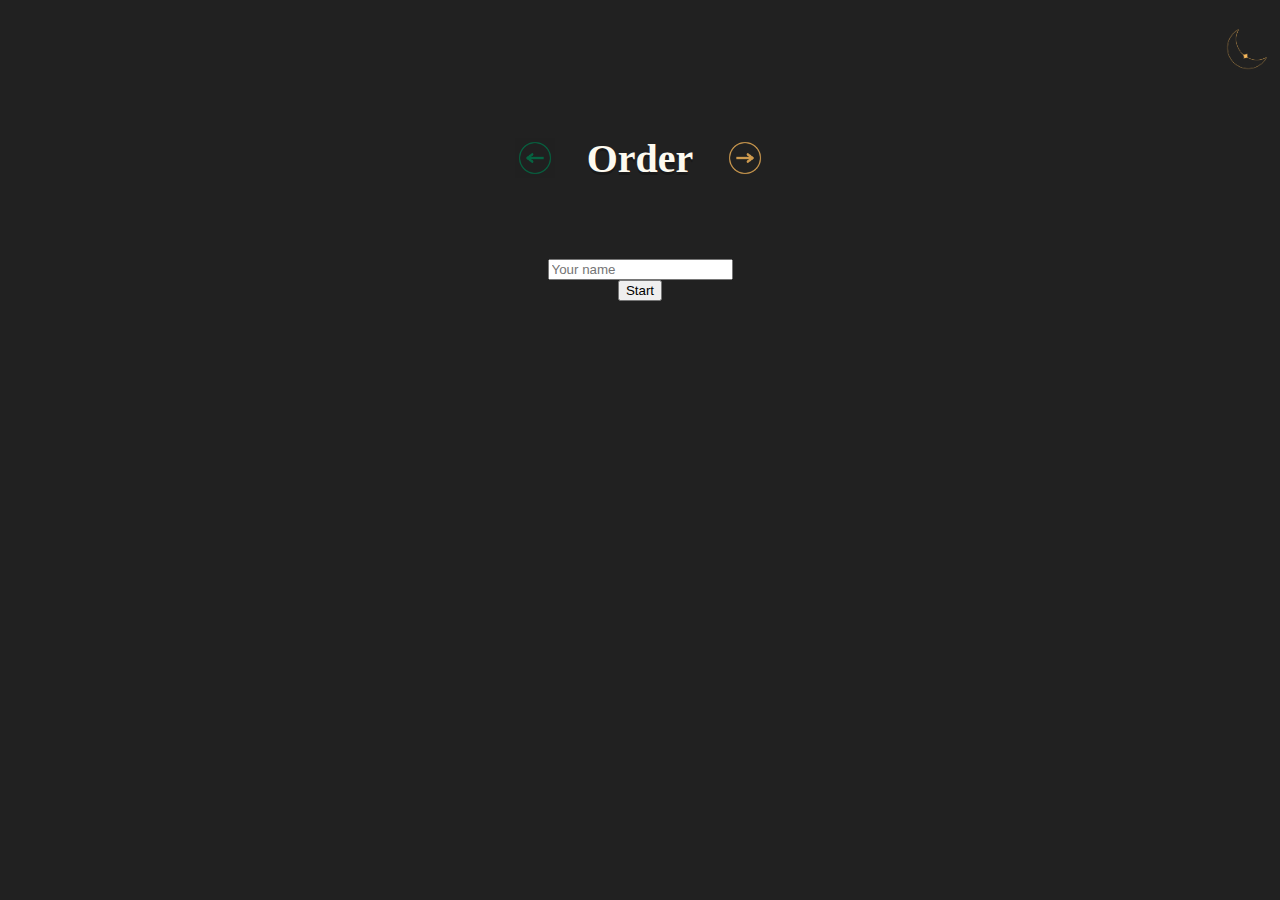
<file: js-html-css/ativ02/order/page.html>
<!DOCTYPE html>
<html lang="en">
<head>
    <link href="https://cdn.jsdelivr.net/npm/bootstrap@5.0.2/dist/css/bootstrap.min.css" rel="stylesheet" integrity="sha384-EVSTQN3/azprG1Anm3QDgpJLIm9Nao0Yz1ztcQTwFspd3yD65VohhpuuCOmLASjC" crossorigin="anonymous">
    <script src="https://cdn.jsdelivr.net/npm/bootstrap@5.0.2/dist/js/bootstrap.bundle.min.js" integrity="sha384-MrcW6ZMFYlzcLA8Nl+NtUVF0sA7MsXsP1UyJoMp4YLEuNSfAP+JcXn/tWtIaxVXM" crossorigin="anonymous"></script>
    <meta charset="UTF-8">
    <meta name="viewport" content="width=device-width, initial-scale=1.0">
    <title>Order</title>
    <link rel="icon" href="../assets/icon.png">
    <link rel="stylesheet" href="style.css">
    <script src="script.js"></script>
</head>
<body>
    <div class="wrap-mode">
        <img class="change_mode" src="../assets/moon.png" alt="change-mode">
    </div>
    <div class="wrap-main">
        <img class="left" onclick="window.location.href='../books/page.html'" src="../assets/arrow-left.png" alt="arrow-left">
        <h1>Order</h1>
        <img class="right" onclick="window.location.href='../main/page.html'" src="../assets/arrow-right.png" alt="arrow-right">
    </div>    
    <div id="initial_div">
      <div class="mb-3">
        <input type="name" class="form-control" id="name" placeholder="Your name" autocomplete="on">
      </div>
      <button onclick="start()" type="button" class="btn btn-outline-light">Start</button>
      <div id="err">
        <h2>Insert your name.</h2>
      </div>
    </div>
    <div id="selects_div">
      <div class="head_select">
        <h2>Hey <span id="print-name"></span>, let's start your order.</h2>
        <h3>Choose your book</h3>
      </div>
      <div class="selects">
        <div>
          <select id="select_book" class="form-select" aria-label="Default select example">
            <option value="Select" selected>Select</option>
            <option value="O Hobbit">O Hobbit</option>
            <option value="Lolita">Lolita</option>
            <option value="Orgulho e Preconceito">Orgulho e Preconceito</option>
            <option value="O Pequeno Principe">O Pequeno Principe</option>
            <option value="Dom Casmurro">Dom Casmurro</option>
            <option value="Norwegian Wood">Norwegian Wood</option>
          </select>      
        </div>
        <div>
          <div class="btn_selects">
              <button onclick="order()" type="button" class="btn btn-outline-success">Make Order</button>
          </div>     
        </div>  
      </div> 
    </div>
    <div  class="head_end" id="head_end">
      <h3>This is your order, <span id="print_name"></span>.</h3>
    </div>
    <div class="finish"  id="finish_div">  
      <div class="book_div">
        <div class="book">
          <p>Book</p>
        </div>   
        <div class="print_book">
          <p> -- <span id="name_book"></span> -- </p>
        </div>      
        <div class="print_value">
          <p><span id="value_book"></span></p>
        </div>  
      </div>        
      <div class="btn_selects">
        <button onclick="send()" type="button" class="btn btn-outline-success">Send</button>
        <button onclick="clear_select()"  class="btn btn-outline-warning">Starting Over</button>
      </div>
    </div>
</body>
</html>
</file>
<file: class/mode/style.css>
body{
    padding: 2em;
}

.form-check-input{
    transform: scale(1.5) !important;
    margin-right: 2em;
}

.light{
    background-color: #fdfaf0;
}

html{
    background-color: #212121;
}
</file>
<file: js-html-css/style.css>
* {
    padding: 0;
    margin: 0;
}

body {
    background-color: #101010;
    font-family: 'Times New Roman', Times, serif;
    color: #A9A9A9;
    height: 100%;
    display: flex;
    flex-direction: column;    
    justify-content: center;
    align-items: center;
    gap: 30px;
}

.menu {
    text-align: center;
    padding: 2em;
    gap: 50px;
}

h1{
    border-bottom: 2px solid #A9A9A9;
}

.main {
    display: flex;
    flex-direction: row;
    flex-wrap: wrap;
    justify-content: center;    
    align-items: center;
    gap: 30px;
    border-radius: 30px;
    padding-top: 2em;
    padding-bottom: 2em;
}

.expressions{
    height: 210px;
    width: 150px;
    text-align: center;
    align-items: center;
    background-color: #202020;
    box-shadow: rgba(0, 0, 0, 0.24) 0px 3px 8px;
    border-radius: 30px;
    padding: 1.5em;
    line-height: 2em;
}

.number{
    line-height: 2em;
    align-self: center;
}

.input_style{
    border: none;
    border-radius: 10px;
    padding: 3px;
    background-color: #d6d6d6;
}

.input_style:focus{
    outline: 0;
    font-weight: 100;
    border: 2px solid #101010;
}

.button{
    border: none;
    color:#101010;
    background-color: #c2c1c1;    
    padding: 5px 15px;
    border-radius: 30px;
    opacity: 0.8;
}

.button:hover{
    cursor: pointer;
    opacity: 1;
    box-shadow: rgba(0, 0, 0, 0.24) 0px 5px 8px;
}

.result{          
    text-align: center;
    line-height: 2em;
    padding-top: 1.5em;
}

.buttons{
    display: flex;
    flex-direction: row;
    flex-wrap: wrap;
    justify-content: center;    
    align-items: center;
}
</file>
<file: class/math/style.css>
* {
    padding: 0;
    margin: 0;
}

body {
    background-color: #101010;
    font-family: 'Times New Roman', Times, serif;
    color: #A9A9A9;
    height: 100%;
    display: flex;
    flex-direction: column;    
    justify-content: center;
    align-items: center;
    gap: 30px;
}

.menu {
    text-align: center;
    padding: 2em;
    gap: 50px;
}

h1{
    border-bottom: 2px solid #A9A9A9;
}

.main {
    display: flex;
    flex-direction: row;
    flex-wrap: wrap;
    justify-content: center;    
    align-items: center;
    gap: 30px;
    border-radius: 30px;
    padding-top: 2em;
    padding-bottom: 2em;
}

.expressions{
    height: 220px;
    width: 150px;
    text-align: center;
    align-items: center;
    background-color: #202020;
    box-shadow: rgba(0, 0, 0, 0.24) 0px 3px 8px;
    border-radius: 30px;
    padding: 1.5em;
    line-height: 2em;
}

.number{
    line-height: 2em;
    align-self: center;
}

.input_style{
    border: none;
    border-radius: 10px;
    padding: 3px;
    background-color: #d6d6d6;
}

.input_style:focus{
    outline: 0;
    font-weight: 100;
    border: 2px solid #101010;
}

.button{
    border: none;
    color:#101010;
    background-color: #c2c1c1;    
    padding: 5px 15px;
    border-radius: 30px;
    opacity: 0.8;
}

.button:hover{
    cursor: pointer;
    opacity: 1;
    box-shadow: rgba(0, 0, 0, 0.24) 0px 5px 8px;
}

.result{          
    text-align: center;
    line-height: 2em;
    padding-top: 0.8em;
}

.buttons{
    display: flex;
    flex-direction: row;
    flex-wrap: wrap;
    justify-content: center;    
    align-items: center;
    gap: 2em;
}
</file>
<file: class/coffee/main/style.css>
body{
    background-color: #212121;
    font: #fdfaf0;
    display: flex;
    flex-direction: column;
    align-items: center;
    justify-content: center;
    height: 100vh;
    overflow: hidden;
}
h1{
    color: #fdfaf0;
    font-size: 2.5rem;
    text-shadow: 0px 3px  rgba(0, 0, 0, 0.24);
}

.wrap_everything{
    display: flex;
    flex-direction: column;
    align-items: center;
    justify-content: center;
    gap: 4vh;
}

.img_style{
    border-radius: 100%;
    width: 20rem;
}

.wrap_img{
    animation: fromTop 2s linear;
}

@keyframes fromTop {
    0%{
        opacity: 0.1;
        transform: translateY(-200px);
    }
    55%{
        opacity: 1;
        transform: translateY(50px);
    }
    75%{
        opacity: 1;
        transform: translateY(-100px);
    }
    100%{
        opacity: 1;
        transform: translateY(0px);
    }
}

.group{
    display: flex;
    flex-direction: row;
    align-items: center;
    justify-content: center;
    flex-wrap: wrap;
    padding: 2rem;   
    gap: 4rem; 
}

.arrow_left{
    border-radius: 100%;
    width: 30px;
    height: auto;
    opacity: 0.8;
}
.arrow_left:hover{
    opacity: 1;
    transition: all 200ms linear;
    text-decoration: solid;
    transform: scale(1.5);
    cursor: pointer;
}

.arrow_right{
    width: 30px;
    height: auto;
    opacity: 0.8;
}

.arrow_right:hover{
    opacity: 1;
    transition: all 200ms linear;
    text-decoration: solid;
    transform: scale(1.5);
    cursor: pointer;
}
</file>
<file: class/coffee/menu/style.css>
body{
    background-color: #212121;
    display: flex;
    flex-direction: column;
    align-items: center;
    justify-content: center;
    gap: 2vh;
}


h1,h2{
    color: #fdfaf0;
    font-size: 2.5rem;
    text-shadow: 0px 3px  rgba(0, 0, 0, 0.24);
}

.group{
    display: flex;
    flex-direction: row;
    align-items: center;
    justify-content: center;
    flex-wrap: wrap;
    padding: 2rem;   
    gap: 4rem; 
}

.arrow_left{
    width: 30px;
    height: auto;
    opacity: 0.8;
}

.arrow_left:hover{
    opacity: 1;
    transition: all 200ms linear;
    text-decoration: solid;
    transform: scale(1.5);
    cursor: pointer;
}

.arrow_right{
    width: 30px;
    height: auto;
    opacity: 0.8;
}

.arrow_right:hover{
    opacity: 1;
    transition: all 200ms linear;
    text-decoration: solid;
    transform: scale(1.5);
    cursor: pointer;
}

.cards{
    display: flex;
    flex-direction: row;
    align-items: center;
    justify-content: center;
    flex-wrap: wrap;
    padding: 2rem;    
}

.card{
    width: 18rem;
    box-shadow: rgba(0, 0, 0, 0.24) 0px 3px 8px;
}

.wrap_card{
    display: flex;
    flex-direction: column;
    align-items: center;
    justify-content: center;
    gap: 2rem;
    padding: 2rem;
}

.card-img-top{
    align-items: center;
    padding: 1rem;
    width: 18rem;
    height: auto;
}
</file>
<file: class/coffee/order/style.css>
body{
    background-color: #212121;
    display: flex;
    flex-direction: column;
    align-items: center;
    justify-content: center;
    overflow-x: hidden;   
    gap: 2vh;
}

h1,h2{
    color: #fdfaf0;
    font-size: 2.5em;
    text-shadow: 0px 3px  rgba(0, 0, 0, 0.24);
}
h3,h5{
    color: #fdfaf0;
    text-shadow: 0px 3px  rgba(0, 0, 0, 0.24);
}

p{    
    color: #fdfaf0;
}
.group{
    display: flex;
    flex-direction: row;
    align-items: center;
    justify-content: center;
    flex-wrap: wrap;
    padding: 1em;   
    gap: 2em; 
   
}

.arrow_left{
    width: 30px;
    height: auto;
    opacity: 0.8;
}

.arrow_left:hover{
    opacity: 1;
    transition: all 200ms linear;
    text-decoration: solid;
    transform: scale(1.5);
    cursor: pointer;
}
.arrow_right{
    width: 30px;
    height: auto;
    opacity: 0.8;
}

.arrow_right:hover{
    opacity: 1;
    transition: all 200ms linear;
    text-decoration: solid;
    transform: scale(1.5);
    cursor: pointer;
}
#selects_div{
    display: none;
    flex-direction: column;
    align-items: center;
    justify-content: center;
    flex-wrap: wrap;
   
}
#err{
    display: none;
}
.head_select{
    display: flex;
    flex-direction: column;
    align-items: center;
    justify-content: center;
    text-align: center;
    flex-wrap: wrap;
    padding: 1em;   
    gap: 2em; 
   
}
.selects{
    display: flex;
    flex-direction: row;
    align-items: center;
    justify-content: center;
    flex-wrap: wrap;
    padding: 1em;   
    gap: 2em; 
   
}
.form-select{
    width: 250px;
}
.btn_selects{
    display: flex;
    flex-direction: row;
    align-items: center;
    justify-content: center;
    flex-wrap: wrap;
    padding: 1em;   
    gap: 2em; 
}

.head_end{
    display: none;
    flex-direction: column;
    align-items: center;
    justify-content: center;
    text-align: center;
    flex-wrap: wrap;
    padding: 1em;   
    gap: 2em; 
}
.finish{
    display: none;
    flex-direction: row;
    justify-content: center;
    flex-wrap: wrap;
    padding: 1em;   
    gap: 2em; 
}
.name_meal{
    display: flex;
    flex-direction: column;
    justify-content: left;
    flex-wrap: wrap;
}
.print_meal{
    display: flex;
    flex-direction: column;
    justify-content: center;
    text-align: center;
    flex-wrap: wrap;
}
.print_value{
    display: flex;
    flex-direction: column;
    justify-content: left;
    flex-wrap: wrap;
}
.total{
    display: none;
    flex-direction: row;
    align-items: center;
    justify-content: center;
    flex-wrap: wrap;
    padding: 1em; 
    gap: 2em; 
}
.badge{
    font-size: 1em;
}
</file>
<file: js-html-css/ativ02/books/style.css>
body{
    background-color: #212121;
    overflow-x: hidden;
}
h1{
    color: #fdfaf0;
    font-size: 2.5rem;
    text-shadow: 0px 3px  rgba(0, 0, 0, 0.24);
}
h5{
    color: #212121;
    font-size: 1.3em;
    text-shadow: 0px 3px  rgba(0, 0, 0, 0.24);
}
.wrap-main{
    display: flex;
    flex-direction: row;
    justify-content: center;
    align-items: center;
    flex-wrap: wrap;
    padding-bottom: 2em;
    gap: 2em;
}
.wrap-mode{
    width: 100%;
    display: flex;
    flex-direction: row;
    justify-content: end;
    align-items: center;
    flex-wrap: wrap;
    padding: 1em;
}
.change_mode{
    width: 50px;
}
.left{
    width: 40px;
    opacity: 0.8;
}
.left:hover{
    opacity: 1;
    transform: scale(1.5);
    transition: all 200ms linear;
    cursor: pointer;
}
.right{
    width: 40px;
    opacity: 0.8;
}
.right:hover{
    opacity: 1;
    transform: scale(1.5);
    transition: all 200ms linear;
    cursor: pointer;
}
.wrap_card{
    display: flex;
    align-items: center;
    justify-content: center;
    flex-wrap: wrap;
    flex-direction: column;
    padding: 2em;
    gap: 2em;
}
.cards{
    display: flex;
    flex-direction: row;
    align-items: center;
    justify-content: center;
    flex-wrap: wrap;
    padding: 2rem;    
}
.card{
    width: 18rem;
    box-shadow: rgba(0, 0, 0, 0.24) 0px 3px 8px;
}
.card-img-top{
    align-items: center;
    padding: 1rem;
    width: 18rem;
    height: auto;
}
</file>
<file: js-html-css/ativ02/main/style.css>
body{
    background-color: #212121;
    color: #fdfaf0;
    overflow: hidden;
    width: 100%;
}
.wrap-mode{
    display: flex;
    flex-direction: row;
    justify-content: end;
    align-items: center;
    flex-wrap: wrap;
    padding: 1em;
}
.change_mode{
    width: 50px;
}
.wrap-main{
    height: 60vh;
    display: flex;
    flex-direction: row;
    justify-content: center;
    align-items: center;
    flex-wrap: wrap;
    gap: 1.5em;
}
.left{
    width: 40px;
    opacity: 0.8;
}
.left:hover{
    opacity: 1;
    transform: scale(1.5);
    transition: all 200ms linear;
    cursor: pointer;
}
.img{
    width: 200px;
    border-radius: 100%;
}
.right{
    width: 40px;
    opacity: 0.8;
}
.right:hover{
    opacity: 1;
    transform: scale(1.5);
    transition: all 200ms linear;
    cursor: pointer;
}
</file>
<file: js-html-css/ativ02/menu/style.css>
body{
    background-color: #212121;
    font: #fdfaf0;
    display: flex;
    flex-direction: column;
    align-items: center;
    justify-content: center;
    gap: 2vh;
}

.cards{
    display: flex;
    flex-direction: row;
    align-items: center;
    justify-content: center;
    flex-wrap: wrap;
    padding: 2rem;
}

.card{
    width: 18rem;
}

.wrap_card{
    display: flex;
    flex-direction: column;
    align-items: center;
    justify-content: center;
    gap: 2rem;
    padding: 2rem;
}

.card-img-top{
    align-items: center;
    padding: 1rem;
    width: 18rem;
    height: auto;
}
</file>
<file: js-html-css/ativ02/order/style.css>
body{
    background-color: #212121;
    color: #fdfaf0;
    display: flex;
    flex-direction: column;
    align-items: center;
    gap: 2vh;
}
h1,h2{
    font-size: 2.5em;
    text-shadow: 0px 3px  rgba(0, 0, 0, 0.24);
}
h3,h5{
    text-shadow: 0px 3px  rgba(0, 0, 0, 0.24);
}
.wrap-main{
    display: flex;
    flex-direction: row;
    justify-content: center;
    align-items: center;
    flex-wrap: wrap;
    padding-bottom: 2em;
    gap: 2em;
}
.wrap-mode{
    width: 100%;
    display: flex;
    flex-direction: row;
    justify-content: end;
    align-items: center;
    flex-wrap: wrap;
    padding: 1em;
}
.change_mode{
    width: 50px;
}
.left{
    width: 40px;
    opacity: 0.8;
}
.left:hover{
    opacity: 1;
    transform: scale(1.5);
    transition: all 200ms linear;
    cursor: pointer;
}
.right{
    width: 40px;
    opacity: 0.8;
}
.right:hover{
    opacity: 1;
    transform: scale(1.5);
    transition: all 200ms linear;
    cursor: pointer;
}
#initial_div{
    display: flex;
    flex-direction: column;
    align-items: center;
    justify-content: center;
    flex-wrap: wrap;
}
#selects_div{
    display: none;
    flex-direction: column;
    align-items: center;
    justify-content: center;
    flex-wrap: wrap;   
}
#err{
    display: none;
}
.head_select{
    display: flex;
    flex-direction: column;
    align-items: center;
    justify-content: center;
    text-align: center;
    flex-wrap: wrap;
    padding: 1em;   
    gap: 2em; 
   
}
.selects{
    display: flex;
    flex-direction: row;
    align-items: center;
    justify-content: center;
    flex-wrap: wrap;
    padding: 1em;   
    gap: 2em; 
   
}
.form-select{
    width: 250px;
}
.btn_selects{
    display: flex;
    flex-direction: row;
    align-items: center;
    justify-content: center;
    flex-wrap: wrap;
    padding: 1em;   
    gap: 2em; 
}

.head_end{
    display: none;
    flex-direction: column;
    align-items: center;
    justify-content: center;
    text-align: center;
    flex-wrap: wrap;
    padding: 1em;   
    gap: 2em; 
}
.finish{
    display: none;
    flex-direction: column;
    justify-content: center;
    align-items: center;
    flex-wrap: wrap;
    padding-bottom: 3em;   
}
.book_div{
    display: flex;
    flex-direction: row;
    justify-content: center;
    flex-wrap: wrap;
    padding: 1em;
    gap: 2em; 
    color: #fdfaf0;
}
</file>
